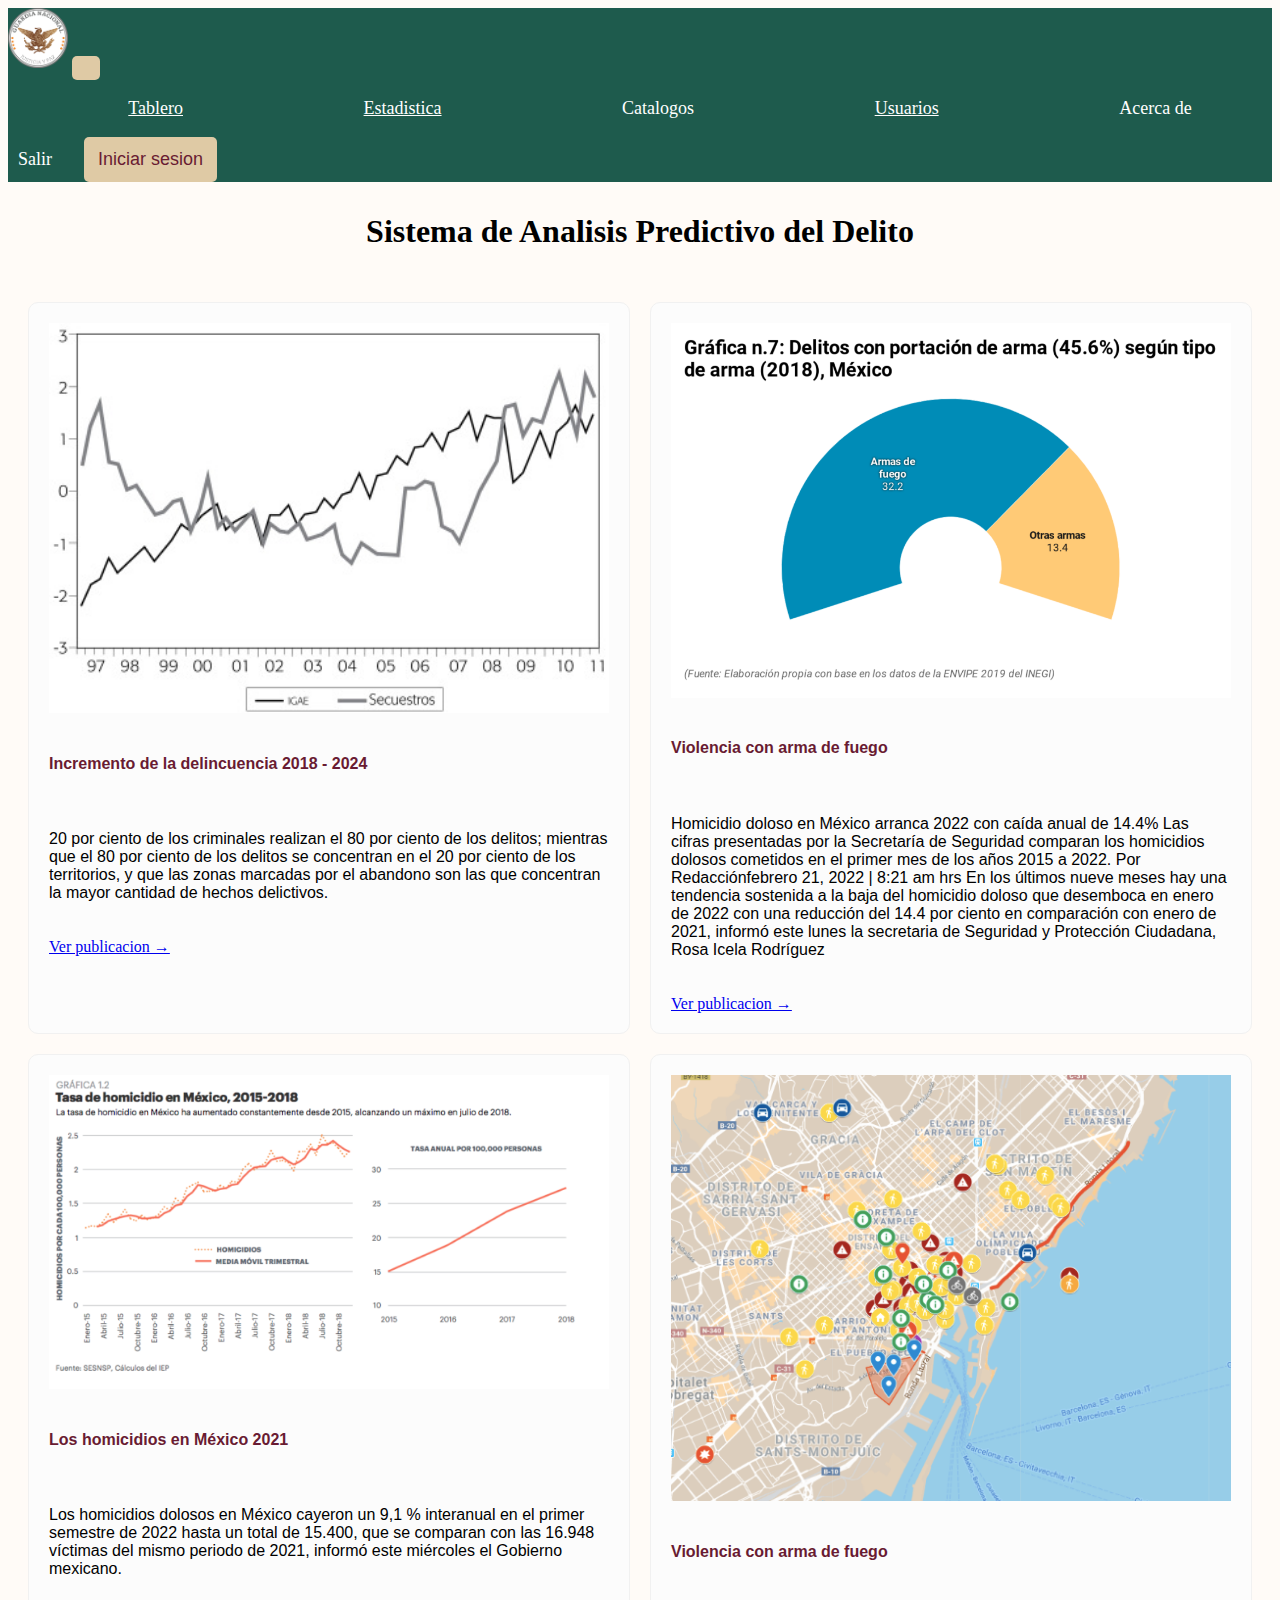
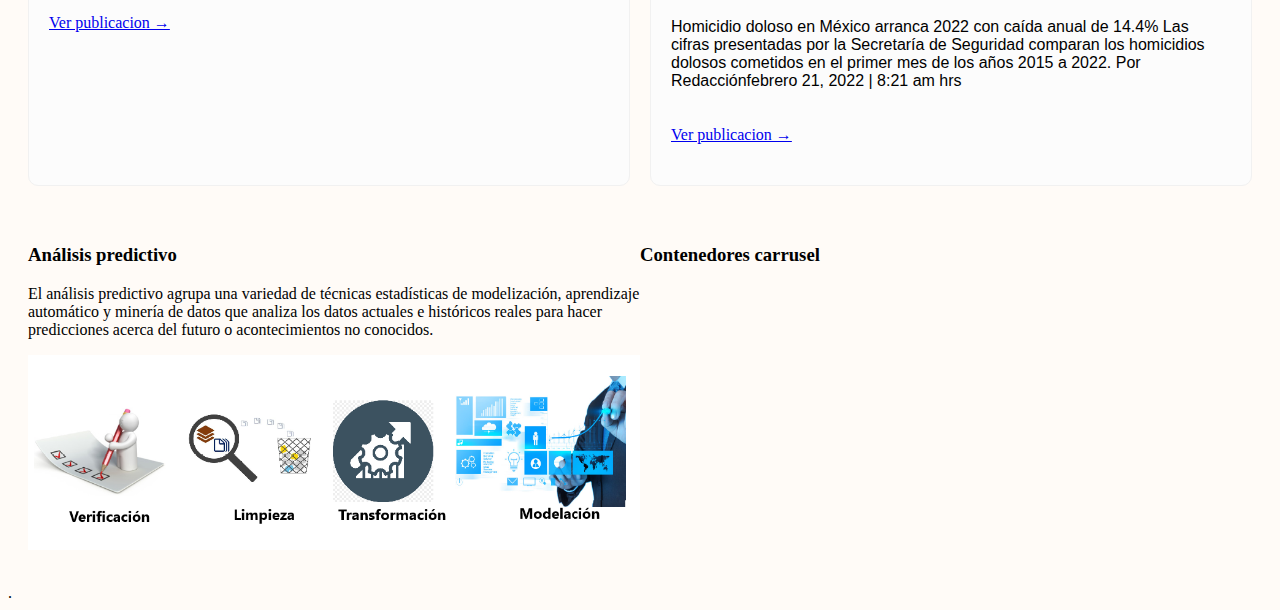
<file: index.html>
<!DOCTYPE html>
<html>
    <head>
        <title>Proyecto - Analisis predictivo GN</title>
        <link rel="stylesheet" href="style.css" type="text/css">
        <meta name="viewport" content="width=device-width, initial-scale=1, user-scalable=no"><!-- vieport   content -- Tamaño del contenido --->
        <link href="https://cdn.jsdelivr.net/npm/bootstrap@5.2.2/dist/css/bootstrap.min.css" rel="stylesheet" integrity="sha384-Zenh87qX5JnK2Jl0vWa8Ck2rdkQ2Bzep5IDxbcnCeuOxjzrPF/et3URy9Bv1WTRi" crossorigin="anonymous">
        <link rel="stylesheet" href="./scss/main.css" type="text/css">
    </head>
    <body>
       
        <nav class="navbar navbar-expand-lg  sticky-top">
            <div class="container-fluid">
                <a href="#" class="logo"><img src="./icon/escudogn1.png"  alt="Guardia Nacional" /></a>
             
              <button class="navbar-toggler" type="button" data-bs-toggle="collapse" data-bs-target="#navbarSupportedContent" aria-controls="navbarSupportedContent" aria-expanded="false" aria-label="Toggle navigation">
                <span class="navbar-toggler-icon"></span>
              </button>
              <div class="collapse navbar-collapse " id="navbarSupportedContent">
                <ul class="navbar-nav mx-auto">
                 
                    <li class="nav-item">
                      <a class="nav-link " aria-current="page" href="./index.html">Tablero</a>
                    </li>

                  <li class="nav-item">
                    <a class="nav-link" href="#">Estadistica</a>
                  </li>
                 
                  <li class="nav-item">
                    <a class="nav-link ">Catalogos</a>
                  </li>

                  <li class="nav-item">
                    <a class="nav-link " href="./nuevoUsuario.html">Usuarios</a>
                  </li>

                  

                  <li class="nav-item">
                    <a class="nav-link ">Acerca de</a>
                  </li>
                </ul>
                <div class="actions">
                    <a>Salir</a>
                    <button class="start">Iniciar sesion</button>
                </div>
              </div>
            </div>
          </nav>


          <section class="contenedor-titulo">
            <h1 class="titulo-general">Sistema de Analisis Predictivo del Delito</h1>
          </section>
         
          <section class="contenedor-graf-todo">
            <article class="contenedor-graf" >
              
              <div class="div-content">
                <img src="icon/mapa2.jpg"  alt="Publish icon">
                <h4>Incremento de la delincuencia 2018 - 2024</h4>
                <p class="p2">
                  20 por ciento de los criminales realizan el 80 por
                   ciento de los delitos; mientras que el 80 por 
                  ciento de los delitos se concentran en el 20 por
                   ciento de los territorios, y que las zonas marcadas 
                   por el abandono son las que concentran la mayor
                    cantidad de hechos delictivos.
                </p>
                <a href="#">Ver publicacion →</a>
            </div>

            </article >

            <article class="contenedor-graf">
              <div class="div-content">
                <img src="icon/mapa3.jpg"  alt="Publish icon">
                <h4>Violencia con arma de fuego</h4>
                <p class="p2"> 
Homicidio doloso en México arranca 2022 con caída anual de 14.4% Las cifras presentadas por la Secretaría de Seguridad comparan los homicidios dolosos cometidos en el primer mes de los años 2015 a 2022.

Por Redacciónfebrero 21, 2022 | 8:21 am hrs
En los últimos nueve meses hay una tendencia sostenida a la baja del homicidio doloso que desemboca en enero de 2022 con una reducción del 14.4 por ciento en comparación con enero de 2021, informó este lunes la secretaria de
 Seguridad y Protección Ciudadana, Rosa Icela Rodríguez
                </p>
                <a href="#">Ver publicacion →</a>
            </div>
            </article>
            <article class="contenedor-graf">
              <div class="div-content">
                <img src="icon/mapa4.png"  alt="Publish icon">
                <h4>Los homicidios en México 2021</h4>
                <p class="p2"> Los homicidios dolosos en México cayeron un 9,1 % interanual en el primer 
                  semestre de 2022 hasta un total de 15.400, que se comparan con las 16.948 víctimas del mismo periodo de 2021, informó este miércoles el Gobierno mexicano.   </p>
                <a href="#">Ver publicacion →</a>
            </div>
            </article>
            <article class="contenedor-graf">
              <div class="div-content">
                <img src="icon/mapas.png"  alt="Publish icon">
                <h4>Violencia con arma de fuego</h4>
                <p class="p2"> 
Homicidio doloso en México arranca 2022 con caída anual de 14.4% Las cifras presentadas por la Secretaría de Seguridad comparan los homicidios dolosos cometidos en el primer mes de los años 2015 a 2022.

Por Redacciónfebrero 21, 2022 | 8:21 am hrs

                </p>
                <a href="#">Ver publicacion →</a>
            </div>
            </article>
          </section>
         
          <section class="pie-pagina">
           
            <article class="art-cientifico">
             
              <div class="art-texto">
                <h3>Análisis predictivo</h3>
                <p>El análisis predictivo agrupa una variedad de técnicas estadísticas de modelización, aprendizaje automático y minería de datos que analiza los datos actuales e históricos reales para hacer predicciones 
                  acerca del futuro o acontecimientos no conocidos.</p>
              </div>

              <div>
                <img src="icon/aplicacion_analisis.png" atl="flujo de analisis">
              </div>
             </article>

            <article class="art-corrusel">
              <h3>Contenedores carrusel</h3>
            </article>
            

          </section>

        
      

.
       
      


      
    
   
        <script src="https://cdn.jsdelivr.net/npm/bootstrap@5.2.2/dist/js/bootstrap.bundle.min.js" integrity="sha384-OERcA2EqjJCMA+/3y+gxIOqMEjwtxJY7qPCqsdltbNJuaOe923+mo//f6V8Qbsw3" crossorigin="anonymous"></script>
        <script src="./app.js"> </script>
    </body>

        
        
   
</html>
</file>
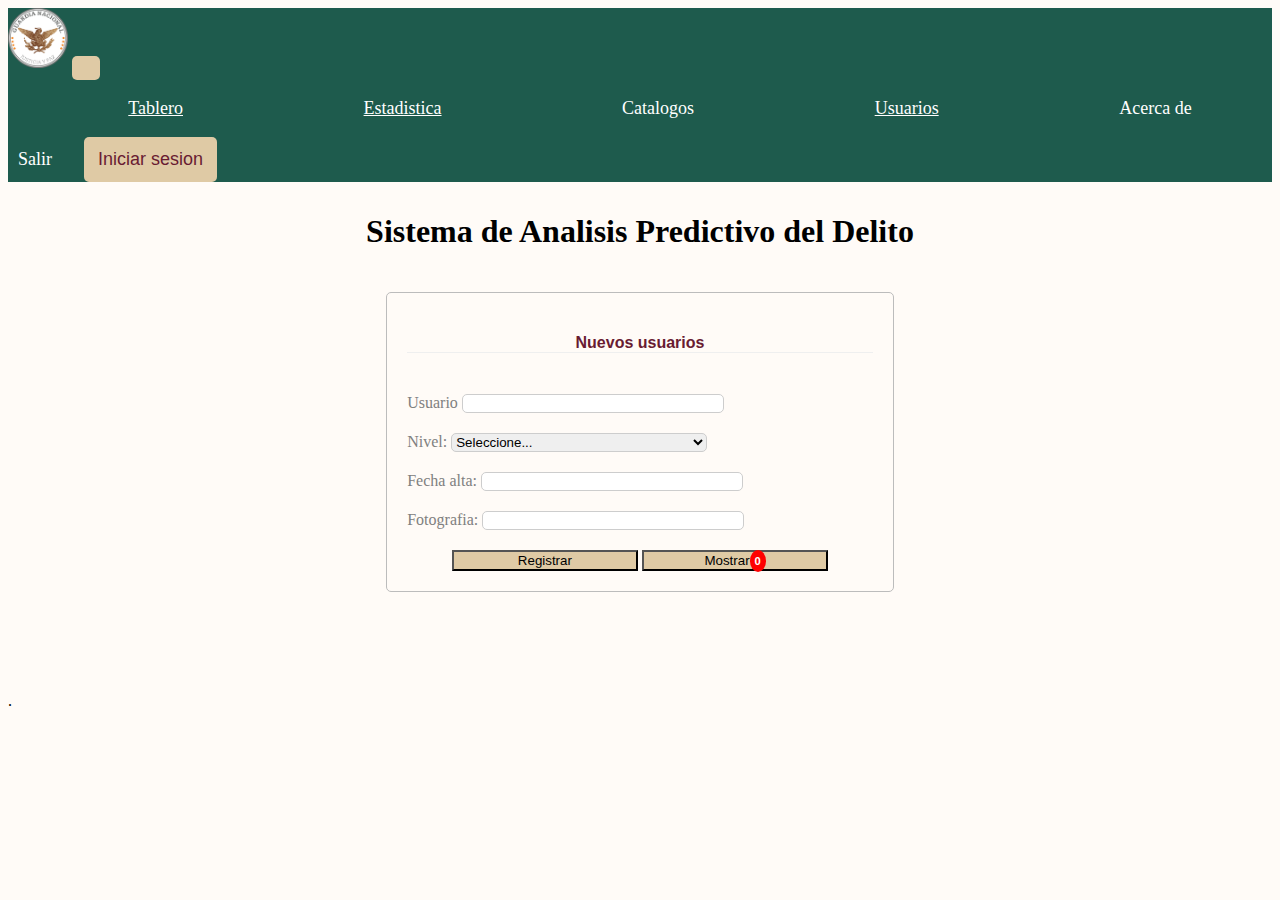
<file: nuevoUsuario.html>
<!DOCTYPE html>
<html>
    <head>
        <title>JS - Analisis predictivo GN - Usuarios </title>
        <link rel="stylesheet" href="style.css" type="text/css">
        <meta name="viewport" content="width=device-width, initial-scale=1, user-scalable=no"><!-- vieport   content -- Tamaño del contenido --->
        <link href="https://cdn.jsdelivr.net/npm/bootstrap@5.2.2/dist/css/bootstrap.min.css" rel="stylesheet" integrity="sha384-Zenh87qX5JnK2Jl0vWa8Ck2rdkQ2Bzep5IDxbcnCeuOxjzrPF/et3URy9Bv1WTRi" crossorigin="anonymous">
        <link rel="stylesheet" href="./scss/main.css" type="text/css">
    </head>
    <body onload="iniciar()";>
       
        <nav class="navbar navbar-expand-lg  sticky-top">
            <div class="container-fluid">
                <a href="#" class="logo"><img src="./icon/escudogn1.png"  alt="Guardia Nacional" /></a>
             
              <button class="navbar-toggler" type="button" data-bs-toggle="collapse" data-bs-target="#navbarSupportedContent" aria-controls="navbarSupportedContent" aria-expanded="false" aria-label="Toggle navigation">
                <span class="navbar-toggler-icon"></span>
              </button>
              <div class="collapse navbar-collapse " id="navbarSupportedContent">
                <ul class="navbar-nav mx-auto">
                 
                    <li class="nav-item">
                      <a class="nav-link " aria-current="page" href="./index.html">Tablero</a>
                    </li>

                  <li class="nav-item">
                    <a class="nav-link" href="#">Estadistica</a>
                  </li>
                 
                  <li class="nav-item">
                    <a class="nav-link ">Catalogos</a>
                  </li>

                  <li class="nav-item">
                    <a class="nav-link " aria-current="page" href="./nuevoUsuario.html">Usuarios</a>
                  </li>

                  

                  <li class="nav-item">
                    <a class="nav-link ">Acerca de</a>
                  </li>
                </ul>
                <div class="actions">
                    <a>Salir</a>
                    <button class="start">Iniciar sesion</button>
                </div>
              </div>
            </div>
          </nav>


          <section class="contenedor-titulo">
            <h1 class="titulo-general">Sistema de Analisis Predictivo del Delito</h1>
          </section>
         
          <section class="seccion-form-usuarios">

            <article class="form-usuario" >
              
              <form name="form" >
                <div class="div-content">
                  <h4>Nuevos usuarios</h4>
                    
                    <div class="form-renglon">
                      <label class="etiquetas">Usuario</label>
                      <input type="text" value=""  class="userInputForm" id="nombre_usuario">
                    </div>
                    
                    <div class="form-renglon">
                      <label class="etiquetas">Nivel:</label>
                      <select id="nivel_usuario" class="userInputForm">
                          <option value="">Seleccione...</option>
                          <option value="1">Administrador</option>
                          <option value="2">Capturista</option>
                      </select>
                      <!-- input type="text" value="" class="userInputForm" id="nivel_usuario" required -->
                    </div>

                    <div class="form-renglon">
                      <label class="etiquetas">Fecha alta: </label>
                      <input type="text" value=""  class="userInputForm" id="fecha_alta" required>
                    </div>    
                  
                    <div class="form-renglon">
                      <label class="etiquetas">Fotografia: </label>
                      <input type="text" value=""  class="userInputForm" id="foto_usuario" required>
                    </div>

                    <div class="form-btn">
                      <input type="submit" value="Registrar" class="btn" id="btnSubmit">
                      <button class="btn" id="btnMostrar">Mostrar<div id="divCount">0</div></button>
                      <!--input type="button" value="Mostrar" class="btn" id="btnMostrar" -->
                     
                    </div>

                </div>
              </form> 

            </article >

          </section>

            
          <section class="contenedor-perfil" id="contenedor-perfil">
           
          

           


            
          </section>  
           
      
         
          <section class="pie-pagina">
           
           

          

          </section>

        
      

.
       
      


      
    
   
        <script src="https://cdn.jsdelivr.net/npm/bootstrap@5.2.2/dist/js/bootstrap.bundle.min.js" integrity="sha384-OERcA2EqjJCMA+/3y+gxIOqMEjwtxJY7qPCqsdltbNJuaOe923+mo//f6V8Qbsw3" crossorigin="anonymous"></script>
        <script src="./app.js"> </script>
    </body>

        
        
   
</html>
</file>
<file: style.css>
@import url('https://fonts.googleapis.com/css2?family=Alegreya:wght@500&display=swap');
@import url('https://fonts.googleapis.com/css2?family=Montserrat:wght@200&display=swap');

body {
    background-color:  #fffbf7;
}


.contenedor-graf-todo{
    display: grid;
    grid-template:repeat(2, 1fr) / repeat(2, 1fr);
    margin: 20px 0px;
    padding: 10px 20px; 
    gap: 20px;
}


.contenedor-graf{
    background-color: #fcfcfc;
    border: 1px solid #f1f1f1;
    border-radius: 10px;
 }

.div-content{
    display: flex;
    flex-direction: column;
    gap:20px;
    padding: 20px 20px;
    justify-content: flex-start;
    
    
}

.div-content > h4{
    font-family:"Monserrat", sans-serif;
    color: #691B32;
}
.div-content > img{
   width: 100%;
}
.div-content > p{
    left: 0;
 }

.p2{
    font-family:"Monserrat", sans-serif;

}



.contenedor-perfil{
   /* display: flex;
    flex-direction: row;
    justify-content: space-between;
    margin: 20px 10px;
    padding: 10px 20px; */
    display: grid;
    gap: 20px;
    grid-template-columns: repeat(4,1fr);
    padding:10px 10px;
    
}



.div-perfil{
    display: flex;
    flex-direction: column;
    gap:20px;
    padding: 20px 5px;
    justify-content: flex-start;
    border: 1px solid #ddd;
    border-radius: 8px;
    background: #fdfdfd;

    
    
}

.div-perfil > h4{
    font-family:"Monserrat", sans-serif;
    color: #691B32;
    text-align: center;
}
.div-perfil > img{
   border: 3px solid #efefef;
   height: 200px;
}
.div-perfil > p{
    left: 0;
 }


 .div-info-usuario{
    display: grid;
    grid-template-columns: repeat(2,1fr);
    align-items: center;
    border-bottom: 1px solid #efefef;

 }
 .div-info-usuario > .etiqueta-info{
    font-weight: 500;
 }


@media(max-width:575px){
   
        .navbar, .actions{
            display: none;
        }
 
}
@media (min-width:576px) and (max-width:767px) {
    body{
        background-color: aqua;
        
    }

}

@media((min-width:768px) and (max-width:991px) ){
    body{
       
    }

}

@media((min-width:992px) and (max-width:1199px) ){
    body{
       
    }

}

@media((min-width:1200px) ){
    body{
       
    }

}
</file>
<file: scss/main.css>
/** colores*/
/** fuentes */
.navbar {
  background-color: #1E5B4D;
}
.navbar a > img {
  width: 60px;
}
.navbar > div > div > ul {
  display: flex;
  justify-content: space-around;
  gap: 20px;
  font-size: 18px;
  font-weight: 500;
}
.navbar > div > div > ul > li {
  display: inline;
  margin: 0px 25px;
}
.navbar > div > div > ul > li > a {
  color: #ffffff;
}
.navbar > div > div > ul > li > a:hover {
  color: #67b54b;
}
.navbar > div > div > .actions {
  display: flex;
  align-items: center;
  gap: 12px;
}
.navbar > div > div > .actions > a {
  font-size: 18px;
  margin: 0px 10px;
  color: #ffffff;
  font-weight: 500;
}
.navbar > div > div > .actions > button {
  background-color: #DFCAA5;
  color: #691B32;
  font-weight: 500;
  font-size: 18px;
}
.navbar button {
  background-color: #DFCAA5;
  color: #fff;
  padding: 12px 14px;
  border: none;
  border-radius: 5px;
}
.navbar .actions > * {
  font-size: 14px;
  margin: 0px 10px;
}

.contenedor-titulo {
  display: flex;
  flex-direction: row;
  justify-content: center;
  margin-top: 10px;
}

.pie-pagina {
  display: grid;
  grid-template: repeat(1, 1fr)/repeat(2, 1fr);
  margin: 20px 0px;
  padding: 10px 20px;
}
.pie-pagina > .art-cientifico > .art-text > h {
  color: #691B32;
}
.pie-pagina > .art-cientifico > div > img {
  width: 100%;
}

.seccion-form-usuarios {
  display: flex;
  flex-direction: row;
  justify-content: center;
  gap: 30px;
  /*border: 1px solid red;*/
}
.seccion-form-usuarios > .form-usuario {
  border: 1px solid #bcbcbc;
  border-radius: 5px;
  margin: 20px 10px;
  width: 40%;
}
.seccion-form-usuarios > .form-usuario > form > .div-content > h4 {
  text-align: center;
  border-bottom: 1px solid #efefef;
}
.seccion-form-usuarios > .form-usuario > form > .div-content > .form-renglon > .etiquetas {
  width: 40%;
  color: gray;
  font-weight: 500;
}
.seccion-form-usuarios > .form-usuario > form > .div-content > .form-renglon > input {
  width: 55%;
  border-radius: 5px;
  border: 1px solid #cdcdcd;
}
.seccion-form-usuarios > .form-usuario > form > .div-content > .form-renglon > select {
  width: 55%;
  border-radius: 5px;
  border: 1px solid #cdcdcd;
}
.seccion-form-usuarios > .form-usuario > form > .div-content > .form-btn {
  text-align: center;
}
.seccion-form-usuarios > .form-usuario > form > .div-content > .form-btn > .btn {
  /* text-align: center;*/
  width: 40%;
  background-color: #DFCAA5;
}

.vacio {
  border: 1px solid red !important;
}

#divCount {
  width: 15px;
  height: 15px;
  border-radius: 50%;
  background: red;
  padding: 5px 5px;
  text-align: center;
  font-family: sans-serif;
  color: white;
  font-size: 0.7rem;
  font-weight: bold;
  display: inline;
}

@media (max-width: 575px) {
  .contenedor-titulo {
    text-align: center;
    background-color: #DFCAA5;
    margin: 0;
  }
  .contenedor-titulo > .titulo-general {
    font-size: 25px;
    color: #691B32;
  }
  .contenedor-graf-todo {
    grid-template-columns: 1fr;
    background-color: #691B32;
    padding: 20px 20px;
    margin: 0;
  }
  .seccion-form-usuarios {
    border: 1px solid red;
  }
  .seccion-form-usuarios > .form-usuario {
    border: 1px solid #dfdfdf;
    margin: 20px 10px;
    width: 95%;
  }
  .contenedor-perfil {
    display: grid;
    gap: 20px;
    grid-template-columns: repeat(1, 1fr);
  }
  .pie-pagina {
    grid-template-columns: 1fr;
  }
}
@media (min-width: 576px) and (max-width: 767px) {
  .contenedor-perfil {
    display: grid;
    gap: 20px;
    grid-template-columns: repeat(2, 1fr);
  }
}/*# sourceMappingURL=main.css.map */
</file>
